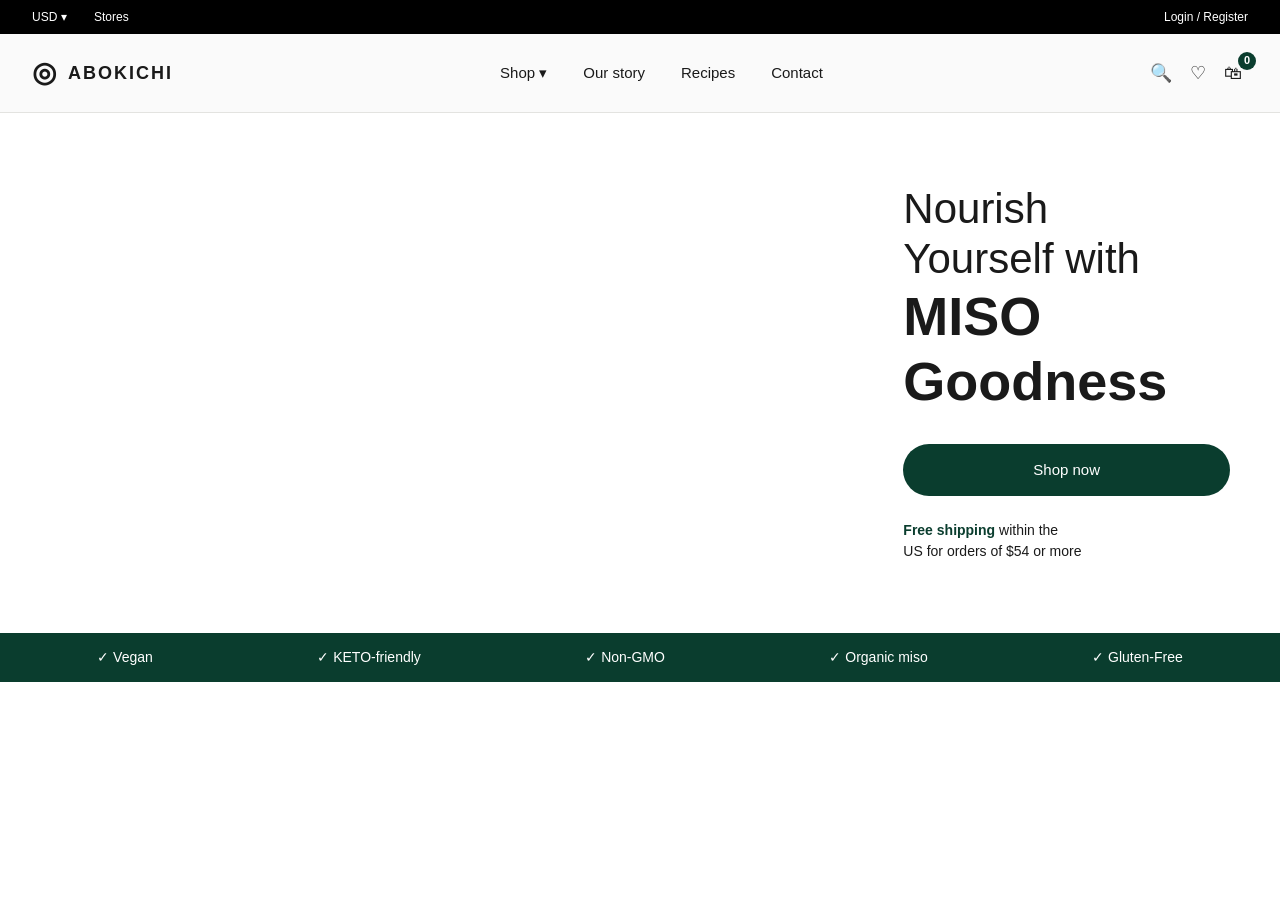
<file: index.html>
﻿<!DOCTYPE html>
<html lang="en">
<head>
<meta charset="UTF-8" />
<meta name="viewport" content="width=device-width, initial-scale=1.0" />
<title>Abokichi - Nourish Yourself with MISO Goodness</title>
<link rel="stylesheet" href="css/styles.css" />
</head>
<body>
  <div class="utility-bar">
    <div class="util-left">
      <span>USD &#9662;</span>
      <span>Stores</span>
    </div>
    <div class="util-right">
      <span>Login / Register</span>
    </div>
  </div>

  <header class="site-header">
    <a href="index.html" class="logo">
      <span class="logo-mark">&#9678;</span>
      <span class="logo-text">ABOKICHI</span>
    </a>
    <nav class="main-nav">
      <a href="products.html">Shop &#9662;</a>
      <a href="#">Our story</a>
      <a href="recipes.html">Recipes</a>
      <a href="contact.html">Contact</a>
    </nav>
    <div class="header-icons">
      <span>&#128269;</span>
      <span>&#9825;</span>
      <a href="cart.html" class="cart-icon">&#128717;<span class="cart-count">0</span></a>
    </div>
  </header>

  <section class="hero">
    <a href="products.html" class="hero-img hero-img-1"
       style="background-image:url('https://images.unsplash.com/photo-1565299624946-b28f40a0ae38?w=800&q=80')"></a>
    <a href="products.html" class="hero-img hero-img-2"
       style="background-image:url('https://images.unsplash.com/photo-1606851094291-6efae152bb87?w=800&q=80')"></a>
    <div class="hero-text">
      <h1>Nourish<br/>Yourself with<br/><strong>MISO<br/>Goodness</strong></h1>
      <a href="products.html" class="btn btn-primary">Shop now</a>
      <p class="ship-note"><strong>Free shipping</strong> within the<br/>US for orders of $54 or more</p>
    </div>
  </section>

  <footer class="badge-bar">
    <span>&#10003; Vegan</span>
    <span>&#10003; KETO-friendly</span>
    <span>&#10003; Non-GMO</span>
    <span>&#10003; Organic miso</span>
    <span>&#10003; Gluten-Free</span>
  </footer>

  <script src="js/cart.js"></script>
</body>
</html>
</file>
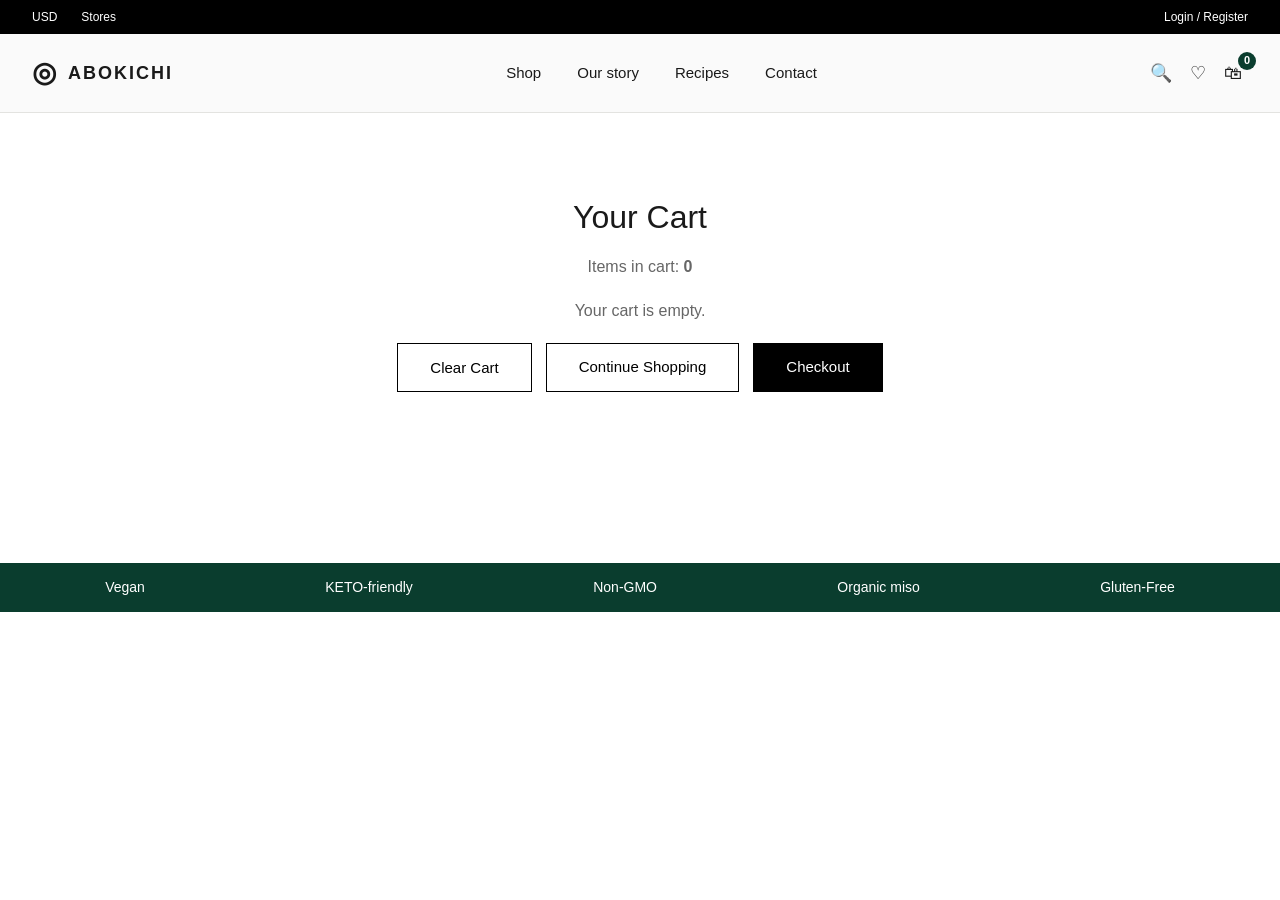
<file: cart.html>
﻿<!DOCTYPE html>
<html lang="en">
<head>
<meta charset="UTF-8" />
<meta name="viewport" content="width=device-width, initial-scale=1.0" />
<title>Cart - Abokichi</title>
<link rel="stylesheet" href="css/styles.css" />
</head>
<body>
  <div class="utility-bar">
    <div class="util-left"><span>USD</span><span>Stores</span></div>
    <div class="util-right"><span>Login / Register</span></div>
  </div>

  <header class="site-header">
    <a href="index.html" class="logo"><span class="logo-mark">&#9678;</span><span class="logo-text">ABOKICHI</span></a>
    <nav class="main-nav">
      <a href="products.html">Shop</a>
      <a href="#">Our story</a>
      <a href="recipes.html">Recipes</a>
      <a href="contact.html">Contact</a>
    </nav>
    <div class="header-icons">
      <span>&#128269;</span><span>&#9825;</span>
      <a href="cart.html" class="cart-icon">&#128717;<span class="cart-count">0</span></a>
    </div>
  </header>

  <section class="order-placed">
    <h1>Your Cart</h1>
    <p>Items in cart: <strong id="cartItems">0</strong></p>
    <div id="cartList" style="max-width:860px;margin:20px auto;text-align:left"></div>
    <div class="cta-row">
      <button id="clearCart" class="btn btn-outline">Clear Cart</button>
      <a href="products.html" class="btn btn-outline">Continue Shopping</a>
      <a href="order.html" class="btn btn-dark">Checkout</a>
    </div>
  </section>

  <footer class="badge-bar">
    <span>Vegan</span><span>KETO-friendly</span><span>Non-GMO</span>
    <span>Organic miso</span><span>Gluten-Free</span>
  </footer>

  <script src="js/cart.js"></script>
  <script>
    (function () {
      var items = document.getElementById('cartItems');
      var list = document.getElementById('cartList');

      function row(item){
        var total = item.price * item.qty;
        return '<div style="display:grid;grid-template-columns:90px 1fr auto auto auto;gap:14px;align-items:center;border:1px solid #e3e3e0;padding:10px;margin-bottom:10px;background:#fff">' +
          '<img src="' + item.image + '" alt="' + item.name + '" style="width:90px;height:90px;object-fit:cover;background:#f4f4f0" />' +
          '<div><div style="font-weight:600">' + item.name + '</div><div style="color:#666">$' + item.price.toFixed(2) + '</div></div>' +
          '<button data-dec="' + item.id + '" class="btn btn-outline" style="padding:6px 12px">-</button>' +
          '<div style="min-width:30px;text-align:center;font-weight:700">' + item.qty + '</div>' +
          '<button data-inc="' + item.id + '" class="btn btn-outline" style="padding:6px 12px">+</button>' +
          '<div style="grid-column:1/-1;text-align:right;font-weight:700">Item total: $' + total.toFixed(2) + '</div>' +
          '</div>';
      }

      function render() {
        var cartItems = window.Cart.getItems();
        items.textContent = String(window.Cart.get());
        if(!cartItems.length){
          list.innerHTML = '<p style="text-align:center;color:#666">Your cart is empty.</p>';
          return;
        }
        list.innerHTML = cartItems.map(row).join('');
        var grand = cartItems.reduce(function(sum, i){ return sum + (i.price * i.qty); }, 0);
        list.innerHTML += '<p style="text-align:right;font-size:20px;font-weight:700;margin-top:14px">Grand total: $' + grand.toFixed(2) + '</p>';

        list.querySelectorAll('[data-inc]').forEach(function(btn){
          btn.addEventListener('click', function(){
            var id = parseInt(btn.getAttribute('data-inc'), 10);
            var item = window.Cart.getItems().find(function(i){ return i.id === id; });
            if(item){ window.Cart.setQty(id, item.qty + 1); render(); }
          });
        });
        list.querySelectorAll('[data-dec]').forEach(function(btn){
          btn.addEventListener('click', function(){
            var id = parseInt(btn.getAttribute('data-dec'), 10);
            var item = window.Cart.getItems().find(function(i){ return i.id === id; });
            if(item){ window.Cart.setQty(id, item.qty - 1); render(); }
          });
        });
      }

      document.getElementById('clearCart').addEventListener('click', function () {
        window.Cart.reset();
        render();
      });
      document.addEventListener('DOMContentLoaded', render);
      render();
    })();
  </script>
</body>
</html>
</file>
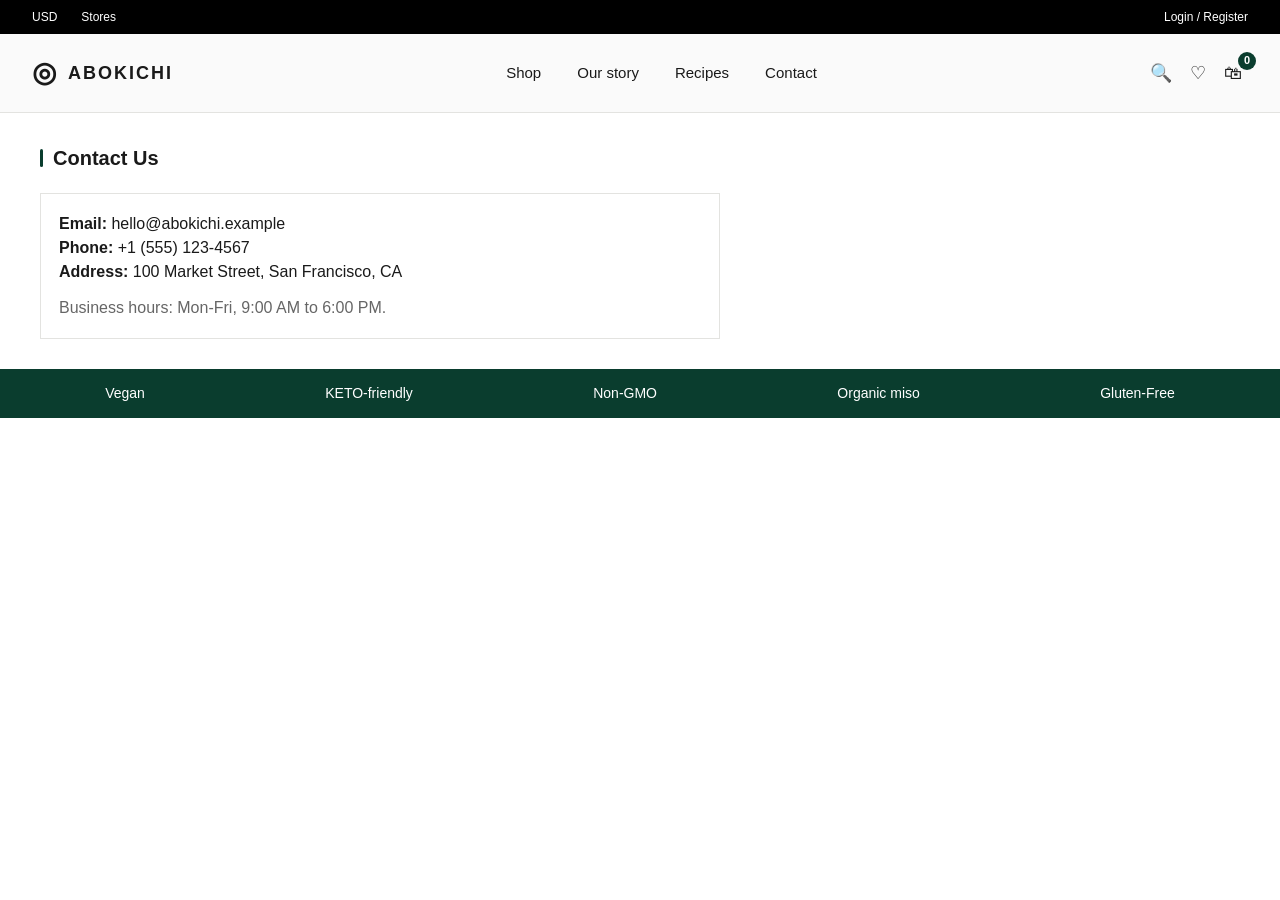
<file: contact.html>
﻿<!DOCTYPE html>
<html lang="en">
<head>
<meta charset="UTF-8" />
<meta name="viewport" content="width=device-width, initial-scale=1.0" />
<title>Contact - Abokichi</title>
<link rel="stylesheet" href="css/styles.css" />
</head>
<body>
  <div class="utility-bar">
    <div class="util-left"><span>USD</span><span>Stores</span></div>
    <div class="util-right"><span>Login / Register</span></div>
  </div>
  <header class="site-header">
    <a href="index.html" class="logo"><span class="logo-mark">&#9678;</span><span class="logo-text">ABOKICHI</span></a>
    <nav class="main-nav">
      <a href="products.html">Shop</a>
      <a href="#">Our story</a>
      <a href="recipes.html">Recipes</a>
      <a href="contact.html">Contact</a>
    </nav>
    <div class="header-icons">
      <span>&#128269;</span><span>&#9825;</span>
      <a href="cart.html" class="cart-icon">&#128717;<span class="cart-count">0</span></a>
    </div>
  </header>
  <section class="listing">
    <h2 class="prod-count"><span class="bar-accent"></span>Contact Us</h2>
    <div class="product-card" style="max-width:680px;margin-top:20px;text-align:left">
      <p><strong>Email:</strong> hello@abokichi.example</p>
      <p><strong>Phone:</strong> +1 (555) 123-4567</p>
      <p><strong>Address:</strong> 100 Market Street, San Francisco, CA</p>
      <p style="margin-top:12px;color:#666">Business hours: Mon-Fri, 9:00 AM to 6:00 PM.</p>
    </div>
  </section>
  <footer class="badge-bar">
    <span>Vegan</span><span>KETO-friendly</span><span>Non-GMO</span>
    <span>Organic miso</span><span>Gluten-Free</span>
  </footer>
  <script src="js/cart.js"></script>
</body>
</html>
</file>
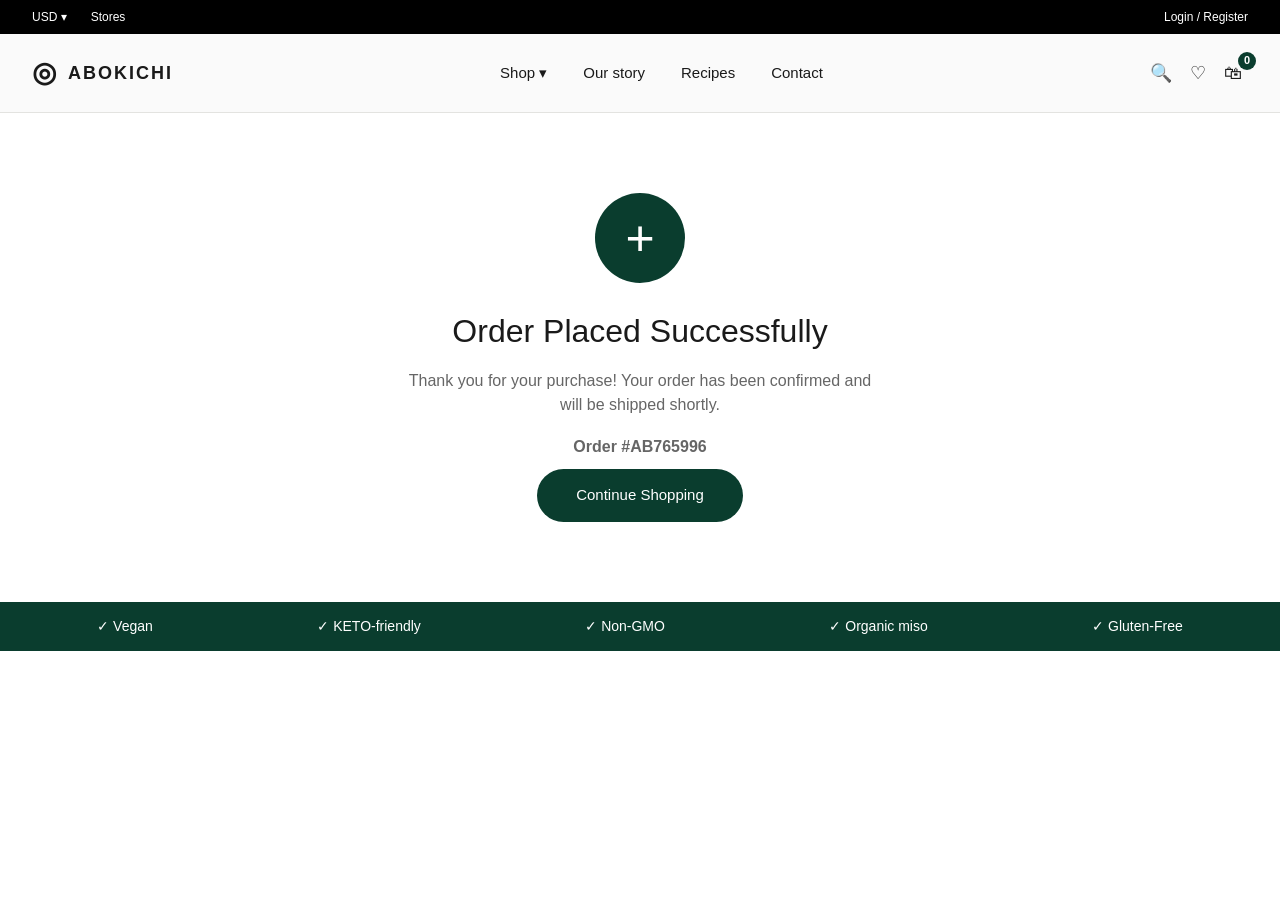
<file: order.html>
﻿<!DOCTYPE html>
<html lang="en">
<head>
<meta charset="UTF-8" />
<meta name="viewport" content="width=device-width, initial-scale=1.0" />
<title>Order Placed - Abokichi</title>
<link rel="stylesheet" href="css/styles.css" />
</head>
<body>
  <div class="utility-bar">
    <div class="util-left"><span>USD &#9662;</span><span>Stores</span></div>
    <div class="util-right"><span>Login / Register</span></div>
  </div>

  <header class="site-header">
    <a href="index.html" class="logo"><span class="logo-mark">&#9678;</span><span class="logo-text">ABOKICHI</span></a>
    <nav class="main-nav">
      <a href="products.html">Shop &#9662;</a>
      <a href="#">Our story</a>
      <a href="recipes.html">Recipes</a>
      <a href="contact.html">Contact</a>
    </nav>
    <div class="header-icons">
      <span>&#128269;</span><span>&#9825;</span>
      <a href="cart.html" class="cart-icon">&#128717;<span class="cart-count">0</span></a>
    </div>
  </header>

  <section class="order-placed">
    <div class="check-circle">+</div>
    <h1>Order Placed Successfully</h1>
    <p>Thank you for your purchase! Your order has been confirmed and will be shipped shortly.</p>
    <p class="order-num">Order #AB<span id="orderNum"></span></p>
    <a href="index.html" class="btn btn-primary">Continue Shopping</a>
  </section>

  <footer class="badge-bar">
    <span>&#10003; Vegan</span><span>&#10003; KETO-friendly</span><span>&#10003; Non-GMO</span>
    <span>&#10003; Organic miso</span><span>&#10003; Gluten-Free</span>
  </footer>

  <script src="js/cart.js"></script>
  <script>
    document.getElementById('orderNum').textContent = Math.floor(100000 + Math.random()*900000);
  </script>
</body>
</html>
</file>
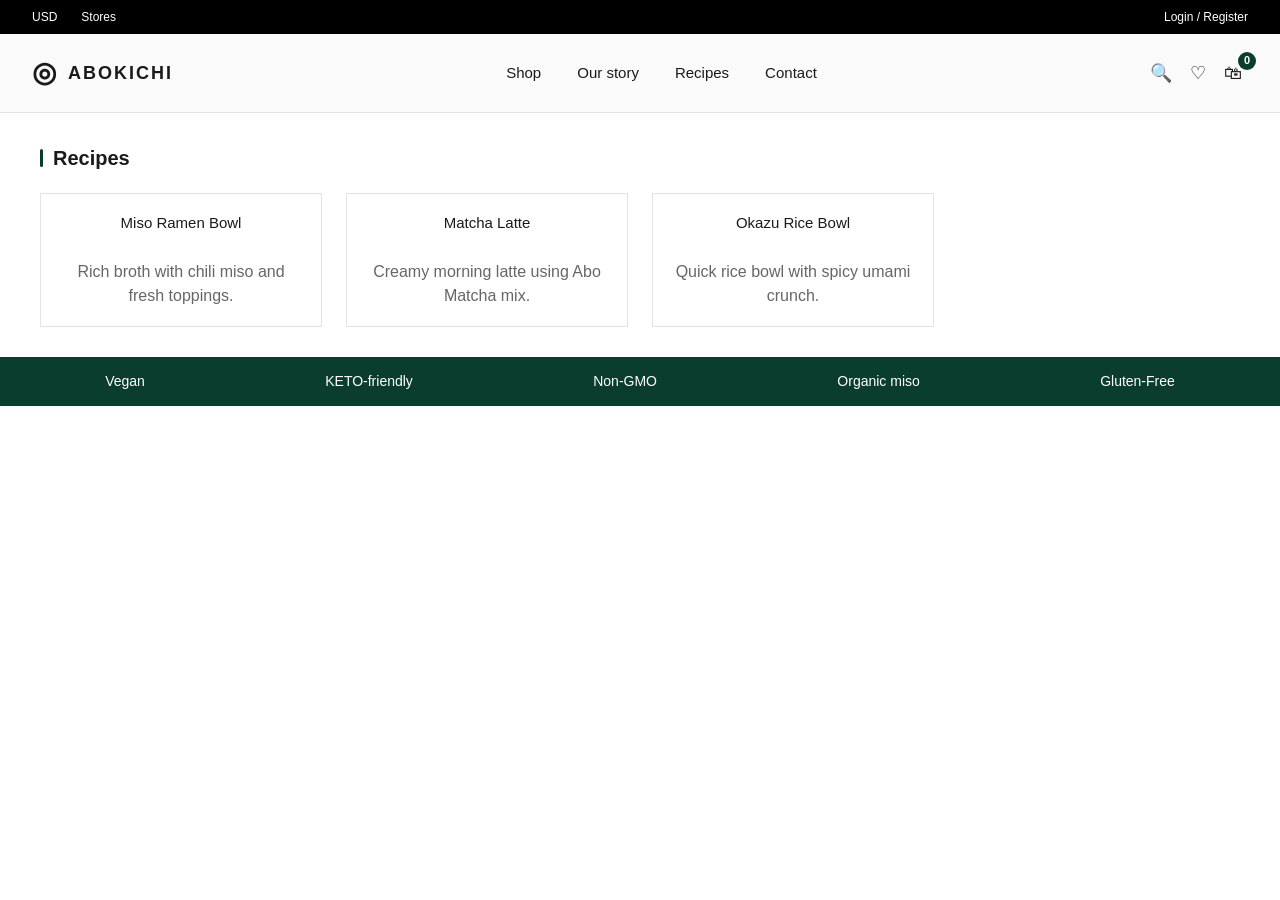
<file: recipes.html>
﻿<!DOCTYPE html>
<html lang="en">
<head>
<meta charset="UTF-8" />
<meta name="viewport" content="width=device-width, initial-scale=1.0" />
<title>Recipes - Abokichi</title>
<link rel="stylesheet" href="css/styles.css" />
</head>
<body>
  <div class="utility-bar">
    <div class="util-left"><span>USD</span><span>Stores</span></div>
    <div class="util-right"><span>Login / Register</span></div>
  </div>
  <header class="site-header">
    <a href="index.html" class="logo"><span class="logo-mark">&#9678;</span><span class="logo-text">ABOKICHI</span></a>
    <nav class="main-nav">
      <a href="products.html">Shop</a>
      <a href="#">Our story</a>
      <a href="recipes.html">Recipes</a>
      <a href="contact.html">Contact</a>
    </nav>
    <div class="header-icons">
      <span>&#128269;</span><span>&#9825;</span>
      <a href="cart.html" class="cart-icon">&#128717;<span class="cart-count">0</span></a>
    </div>
  </header>
  <section class="listing">
    <h2 class="prod-count"><span class="bar-accent"></span>Recipes</h2>
    <div class="product-grid" style="margin-top:20px">
      <article class="product-card">
        <h3>Miso Ramen Bowl</h3>
        <p style="color:#666">Rich broth with chili miso and fresh toppings.</p>
      </article>
      <article class="product-card">
        <h3>Matcha Latte</h3>
        <p style="color:#666">Creamy morning latte using Abo Matcha mix.</p>
      </article>
      <article class="product-card">
        <h3>Okazu Rice Bowl</h3>
        <p style="color:#666">Quick rice bowl with spicy umami crunch.</p>
      </article>
    </div>
  </section>
  <footer class="badge-bar">
    <span>Vegan</span><span>KETO-friendly</span><span>Non-GMO</span>
    <span>Organic miso</span><span>Gluten-Free</span>
  </footer>
  <script src="js/cart.js"></script>
</body>
</html>
</file>
<file: css/styles.css>
/* ---------- Base ---------- */
:root{
  --green:#0a3d2e;
  --green-2:#0e5a45;
  --black:#000;
  --text:#1a1a1a;
  --muted:#666;
  --bg:#fff;
  --soft:#f7f7f5;
  --border:#e3e3e0;
}
*{box-sizing:border-box;margin:0;padding:0}
html,body{font-family:'Helvetica Neue','Arial',sans-serif;color:var(--text);background:#fff;line-height:1.5}
a{color:inherit;text-decoration:none}
img{max-width:100%;display:block}
button{font-family:inherit;cursor:pointer;border:none;background:none}

/* ---------- Utility bar ---------- */
.utility-bar{background:#000;color:#fff;font-size:12px;padding:8px 32px;display:flex;justify-content:space-between}
.util-left span{margin-right:24px}

/* ---------- Header ---------- */
.site-header{display:flex;align-items:center;justify-content:space-between;padding:18px 32px;background:#fafafa;border-bottom:1px solid var(--border)}
.logo{display:flex;align-items:center;gap:10px;font-weight:700;letter-spacing:2px;font-size:18px}
.logo-mark{font-size:28px}
.main-nav{display:flex;gap:36px;font-size:15px}
.main-nav a:hover{color:var(--green)}
.header-icons{display:flex;gap:18px;align-items:center;font-size:18px;position:relative}
.cart-icon{position:relative;padding-right:6px}
.cart-count{position:absolute;top:-8px;right:-8px;background:var(--green);color:#fff;border-radius:50%;font-size:11px;width:18px;height:18px;display:flex;align-items:center;justify-content:center;font-weight:700}

/* ---------- Hero ---------- */
.hero{display:grid;grid-template-columns:1fr 1fr 1fr;min-height:520px}
.hero-img{background-size:cover;background-position:center}
.hero-text{padding:60px 50px;display:flex;flex-direction:column;justify-content:center;background:#fff}
.hero-text h1{font-size:42px;font-weight:300;line-height:1.2;margin-bottom:30px}
.hero-text h1 strong{font-weight:700;font-size:54px}
.ship-note{margin-top:24px;font-size:14px;color:var(--text)}
.ship-note strong{color:var(--green)}

/* ---------- Buttons ---------- */
.btn{display:inline-block;padding:14px 38px;border-radius:30px;font-size:15px;font-weight:500;text-align:center;transition:.2s;border:1px solid transparent}
.btn-primary{background:var(--green);color:#fff;border-radius:30px}
.btn-primary:hover{background:var(--green-2)}
.btn-outline{background:#fff;color:#000;border:1px solid #000;border-radius:0;padding:12px 32px}
.btn-outline:hover{background:#000;color:#fff}
.btn-dark{background:#000;color:#fff;border-radius:0;padding:12px 32px}
.btn-dark:hover{background:var(--green)}

/* ---------- Badge bar (footer) ---------- */
.badge-bar{background:var(--green);color:#fff;display:flex;justify-content:space-around;padding:14px 20px;font-size:14px;flex-wrap:wrap;gap:10px}

/* ---------- Page banner ---------- */
.page-banner{position:relative;height:180px;overflow:hidden}
.banner-img{position:absolute;inset:0;background-size:cover;background-position:center;filter:brightness(.65)}
.banner-title{position:absolute;inset:0;display:flex;align-items:center;justify-content:center;color:#fff;font-size:34px;letter-spacing:3px;font-weight:400}

/* ---------- Listing ---------- */
.listing{padding:30px 40px}
.listing-head{display:flex;justify-content:space-between;align-items:center;flex-wrap:wrap;gap:16px;margin-bottom:18px}
.prod-count{font-size:20px;font-weight:600;display:flex;align-items:center;gap:10px}
.bar-accent{display:inline-block;width:3px;height:18px;background:var(--green);border-radius:2px}
.toolbar{display:flex;gap:20px;align-items:center}
.btn-filter{border:1px solid #000;padding:10px 20px;background:#000;color:#fff;display:inline-flex;align-items:center;gap:8px;border-radius:2px}
.btn-filter.active{background:#fff;color:#000}
.view-toggle{color:var(--muted);letter-spacing:6px}
.sort{display:flex;align-items:center;gap:10px;font-size:14px}
.sort label{font-weight:600}
.sort select{padding:8px 12px;border:1px solid var(--border);background:#fff;font-size:14px}

.filter-panel{display:grid;grid-template-columns:repeat(4,1fr);gap:30px;background:#fff;border:1px solid var(--border);padding:22px 28px;border-radius:4px;margin-bottom:20px}
.filter-panel.hidden{display:none}
.filter-col h4{font-size:15px;margin-bottom:12px;display:flex;align-items:center;gap:8px}
.filter-col label{display:block;font-size:14px;margin-bottom:8px;color:#333;cursor:pointer}
.filter-col input{margin-right:8px}

.product-grid{display:grid;grid-template-columns:repeat(4,1fr);gap:24px;margin-top:10px}
.product-card{background:#fff;border:1px solid var(--border);padding:18px;cursor:pointer;transition:.2s;text-align:center}
.product-card:hover{box-shadow:0 4px 16px rgba(0,0,0,.08);transform:translateY(-2px)}
.product-card img{width:100%;height:200px;object-fit:cover;margin-bottom:12px;background:#f4f4f0}
.product-card h3{font-size:15px;font-weight:500;margin-bottom:6px;min-height:42px}
.product-card .pc-price{font-weight:700;color:var(--text)}
.product-card .pc-rating{color:#f5a623;font-size:13px;margin-top:4px}

/* ---------- Detail ---------- */
.breadcrumb{padding:18px 40px;font-size:13px;color:var(--muted)}
.breadcrumb a:hover{color:var(--green)}
.detail{display:grid;grid-template-columns:1fr 1fr;gap:50px;padding:10px 60px 40px}
.detail-gallery .main-image{border:1px solid var(--border);padding:20px;background:#fff}
.detail-gallery .main-image img{width:100%;height:380px;object-fit:contain}
.thumbs{display:flex;align-items:center;gap:8px;margin-top:14px}
.thumb-arrow{font-size:22px;color:var(--muted);padding:0 8px}
.thumb-row{display:flex;gap:10px;flex:1;overflow:hidden}
.thumb-row img{width:80px;height:80px;object-fit:cover;border:1px solid var(--border);cursor:pointer}
.thumb-row img.active{border-color:#000}

.detail-info{padding-top:10px;text-align:center}
.detail-info h1{font-size:30px;font-weight:400;margin-bottom:14px}
.prices{margin-bottom:10px}
.price{font-size:22px;font-weight:700;margin-right:10px}
.price-old{color:var(--muted);text-decoration:line-through;font-size:18px}
.rating-row{display:flex;justify-content:center;gap:12px;align-items:center;margin-bottom:18px;color:var(--muted);font-size:14px}
.stars{color:#f5a623;font-size:18px;letter-spacing:2px}
.desc{color:#444;max-width:420px;margin:0 auto 24px;font-size:14px;line-height:1.6}
.cta-row{display:flex;gap:14px;justify-content:center;margin-bottom:16px}
.wishlist{color:var(--muted);font-size:13px;margin-bottom:18px;letter-spacing:1px}
.share{font-size:13px;color:#333;letter-spacing:1px}
.share span{display:inline-block;width:24px;height:24px;border-radius:50%;background:#eee;line-height:24px;margin:0 4px}

/* ---------- Tabs ---------- */
.tabs{padding:30px 60px;border-top:1px solid var(--border);background:#fafafa}
.tab-headers{display:flex;justify-content:center;gap:50px;border-bottom:1px solid var(--border);margin-bottom:24px}
.tab-h{padding:14px 4px;font-size:14px;letter-spacing:1.5px;color:var(--muted);border-bottom:2px solid transparent}
.tab-h.active{color:#000;font-weight:700;border-bottom-color:#000}
.tab-pane{display:none;padding:10px 20px;font-size:14px;color:#444;line-height:1.7}
.tab-pane.active{display:block}

/* ---------- Order placed ---------- */
.order-placed{padding:80px 20px;text-align:center;min-height:50vh}
.check-circle{width:90px;height:90px;border-radius:50%;background:var(--green);color:#fff;font-size:50px;display:flex;align-items:center;justify-content:center;margin:0 auto 24px}
.order-placed h1{font-size:32px;margin-bottom:14px;font-weight:500}
.order-placed p{color:var(--muted);margin-bottom:10px;max-width:480px;margin-left:auto;margin-right:auto}
.order-num{font-weight:700;color:var(--text);margin:18px 0 30px;font-size:16px}

/* ---------- Responsive ---------- */
@media (max-width: 900px){
  .hero{grid-template-columns:1fr}
  .hero-img{min-height:240px}
  .product-grid{grid-template-columns:repeat(2,1fr)}
  .filter-panel{grid-template-columns:repeat(2,1fr)}
  .detail{grid-template-columns:1fr;padding:10px 20px 30px}
  .tabs,.listing{padding:20px}
  .main-nav{display:none}
  .site-header,.utility-bar{padding-left:16px;padding-right:16px}
  .tab-headers{gap:20px;flex-wrap:wrap}
}
@media (max-width: 540px){
  .product-grid{grid-template-columns:1fr}
  .filter-panel{grid-template-columns:1fr}
}
</file>
